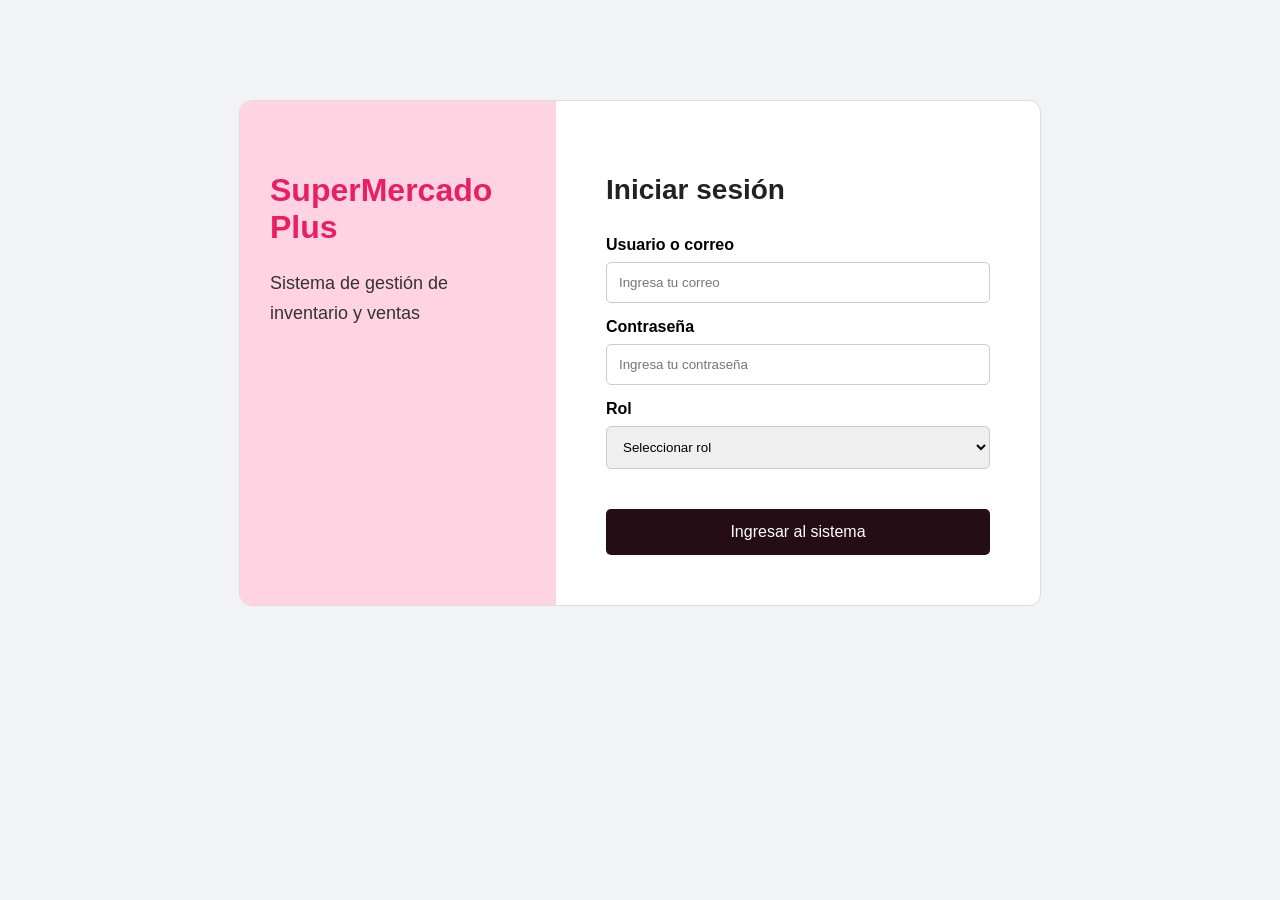
<file: index.html>
<!DOCTYPE html>
<html lang="es">

<head>
    <meta charset="UTF-8">
    <meta name="viewport" content="width=device-width, initial-scale=1.0">
    <meta http-equiv="refresh" content="0; url=html/login.html">

    <title>SuperMercado Plus</title>
</head>

<body>

    <h1>SuperMercado Plus</h1>

    <p>Bienvenido al sistema de gestión del supermercado.</p>

    <a href="html/login.html">Ingresar al sistema</a>

</body>

</html>
</file>
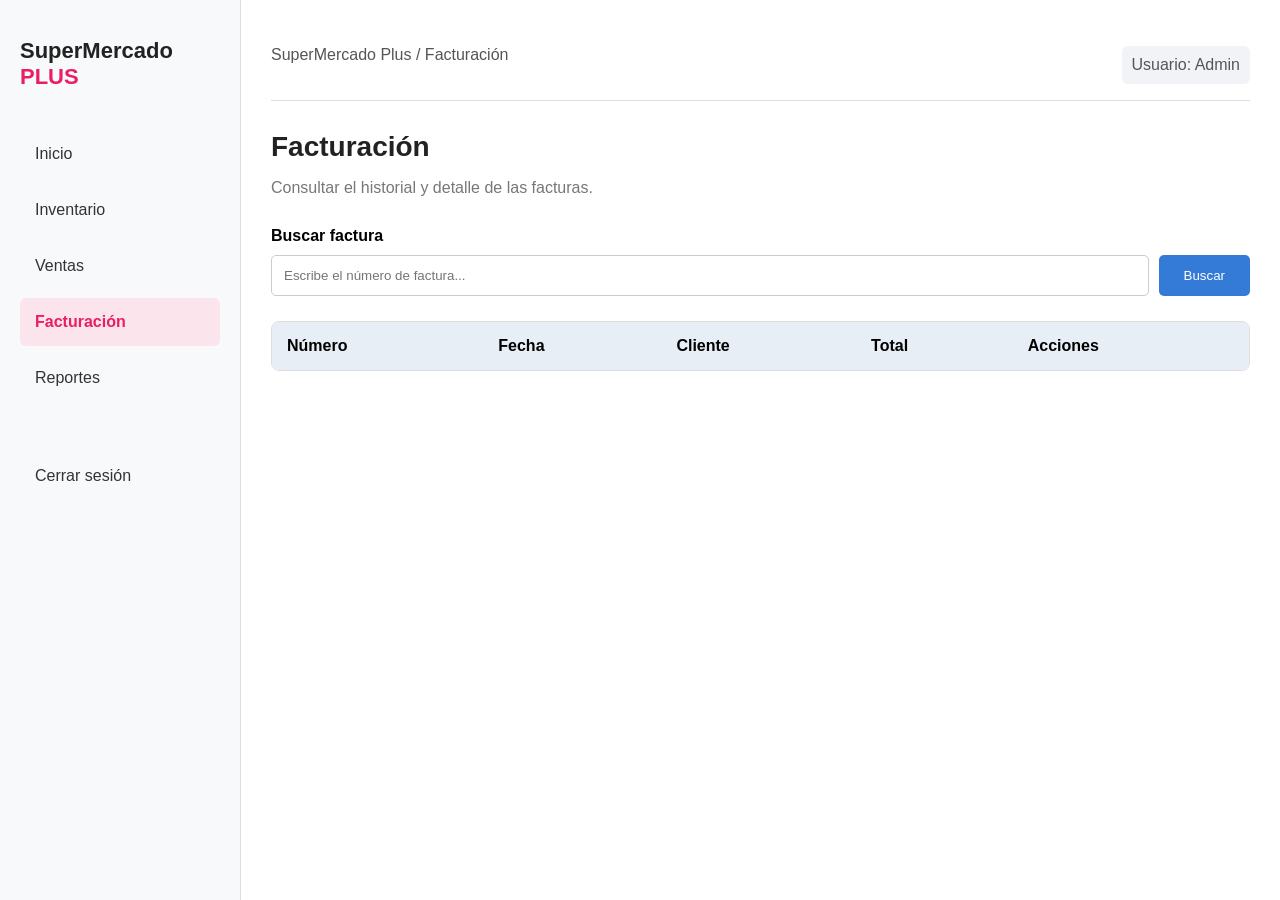
<file: html/facturacion.html>
<!DOCTYPE html>
<html lang="es">

<head>
    <meta charset="UTF-8">
    <meta name="viewport" content="width=device-width, initial-scale=1.0">

    <title>Facturación - SuperMercado Plus</title>

    <link rel="stylesheet" href="../css/facturacion.css">
</head>

<body>

    <div class="panel-principal">

        <!-- MENU LATERAL -->

        <div class="menu-lateral">

            <h2>SuperMercado <span>PLUS</span></h2>

            <a href="inicio.html" target="inicio">Inicio</a>

            <a href="inventario.html" target="inventario">Inventario</a>

            <a href="ventas.html" target="ventas">Ventas</a>

            <a href="facturacion.html" target="facturacion" class="activo">
                Facturación
            </a>

            <a href="reportes.html" target="reportes">Reportes</a>

            <a href="login.html" class="cerrar-sesion">Cerrar sesión</a>

        </div>

        <!-- CONTENIDO PRINCIPAL -->

        <div class="contenido-principal">

            <div class="encabezado">

                <p>SuperMercado Plus / Facturación</p>

                <p class="usuario">Usuario: Admin</p>

            </div>

            <h1>Facturación</h1>

            <p>Consultar el historial y detalle de las facturas.</p>

            <!-- BUSCADOR -->

            <div class="buscador">

                <label for="buscar">Buscar factura</label>

                <div class="busqueda">

                    <input
                        type="text"
                        id="buscar"
                        placeholder="Escribe el número de factura..."
                    >

                    <button type="button" id="boton-buscar">
                        Buscar
                    </button>

                </div>

            </div>

            <!-- TABLA DE FACTURAS -->

            <div class="contenedor-tabla">

                <table>

                    <thead>

                        <tr>
                            <th>Número</th>
                            <th>Fecha</th>
                            <th>Cliente</th>
                            <th>Total</th>
                            <th>Acciones</th>
                        </tr>

                    </thead>

                    <tbody id="tabla-facturas">

                        <!-- JAVASCRIPT MOSTRARA LAS VENTAS GUARDADAS -->

                    </tbody>

                </table>

            </div>

            <!-- DETALLE DE FACTURA -->

            <div class="detalle-factura" id="detalle-factura">

                <h2>Detalle de factura</h2>

                <p id="numero-factura"></p>

                <p id="cliente-factura"></p>

                <p id="fecha-factura"></p>

                <table>

                    <thead>

                        <tr>
                            <th>Producto</th>
                            <th>Cantidad</th>
                            <th>Precio</th>
                            <th>Subtotal</th>
                        </tr>

                    </thead>

                    <tbody id="productos-factura">

                        <!-- JAVASCRIPT MOSTRARA LOS PRODUCTOS VENDIDOS -->

                    </tbody>

                </table>

                <h3 id="total-factura"></h3>

                <button type="button" id="cerrar-detalle">
                    Cerrar detalle
                </button>

            </div>

        </div>

    </div>

    <!-- ALMACENAMIENTO DE VENTAS -->

    <script src="../js/ventas-storage.js"></script>

    <!-- LOGICA DE FACTURACION -->

    <script src="../js/facturacion.js"></script>

</body>

</html>
</file>
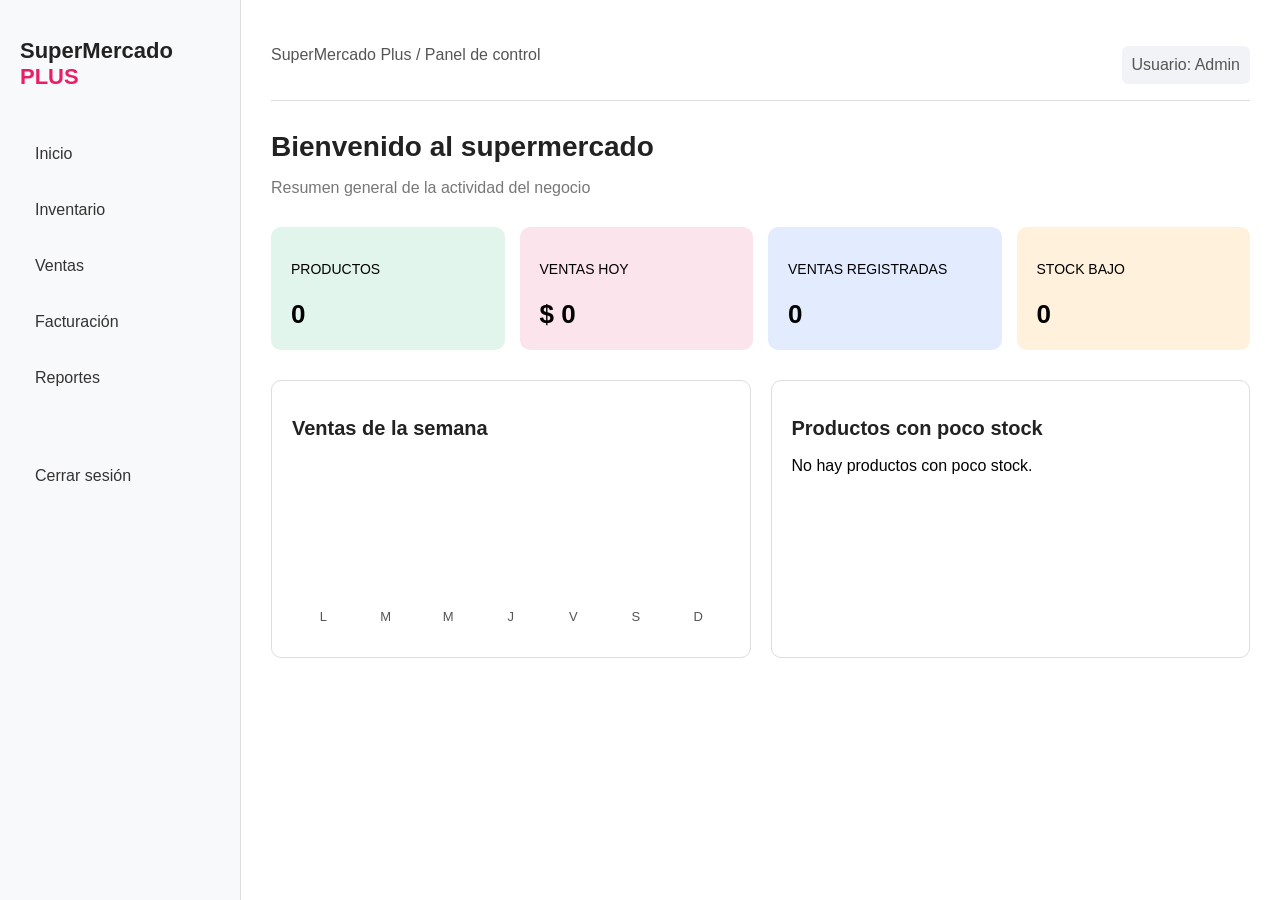
<file: html/inicio.html>
<!DOCTYPE html>
<html lang="es">

<head>
    <meta charset="UTF-8">
    <meta name="viewport" content="width=device-width, initial-scale=1.0">
    <title>Inicio - SuperMercado Plus</title>
    <link rel="stylesheet" href="../css/inicio.css">
</head>

<body>

    <div class="panel-principal">

        <!-- MENU LATERAL -->

        <div class="menu-lateral">

            <h2>SuperMercado <span>PLUS</span></h2>

            <a href="inicio.html">Inicio</a>

            <a href="inventario.html" >Inventario</a>

            <a href="ventas.html" >Ventas</a>

            <a href="facturacion.html" >Facturación</a>

            <a href="reportes.html" >Reportes</a>

            <a href="login.html" class="cerrar-sesion">
                Cerrar sesión
            </a>

        </div>

        <!-- CONTENIDO PRINCIPAL -->

        <div class="contenido-principal">

            <div class="encabezado">
                <p>SuperMercado Plus / Panel de control</p>
                <p class="usuario">Usuario: Admin</p>
            </div>

            <h1>Bienvenido al supermercado</h1>

            <p>Resumen general de la actividad del negocio</p>

            <!-- TARJETAS -->

            <div class="tarjetas">

                <div class="tarjeta productos">
                    <h3>PRODUCTOS</h3>
                    <h2 id="total-productos">0</h2>
                </div>

                <div class="tarjeta ventas">
                    <h3>VENTAS HOY</h3>
                    <h2 id="ventas-hoy">$ 0</h2>
                </div>

                <div class="tarjeta facturas">
                    <h3>VENTAS REGISTRADAS</h3>
                    <h2 id="total-facturas">0</h2>
                </div>

                <div class="tarjeta stock">
                    <h3>STOCK BAJO</h3>
                    <h2 id="stock-bajo">0</h2>
                </div>

            </div>

            <!-- RESUMEN INFERIOR -->

            <div class="resumen">

                <!-- VENTAS DE LA SEMANA -->

                <div class="cuadro-resumen">

                    <h2>Ventas de la semana</h2>

                    <div class="grafico" id="grafico-inicio">

                        <!-- JAVASCRIPT CREARA LAS BARRAS -->

                    </div>

                </div>

                <!-- PRODUCTOS CON POCO STOCK -->

                <div class="cuadro-resumen">

                    <h2>Productos con poco stock</h2>

                    <div id="lista-stock">

                        <!-- JAVASCRIPT CREARA LAS FILAS -->

                    </div>

                </div>

            </div>

        </div>

    </div>

    

    <script src="../js/productos-storage.js"></script>
    <script src="../js/ventas-storage.js"></script>
    <script src="../js/fechas.js"></script>
    <script src="../js/inicio.js"></script>

</body>

</html>
</file>
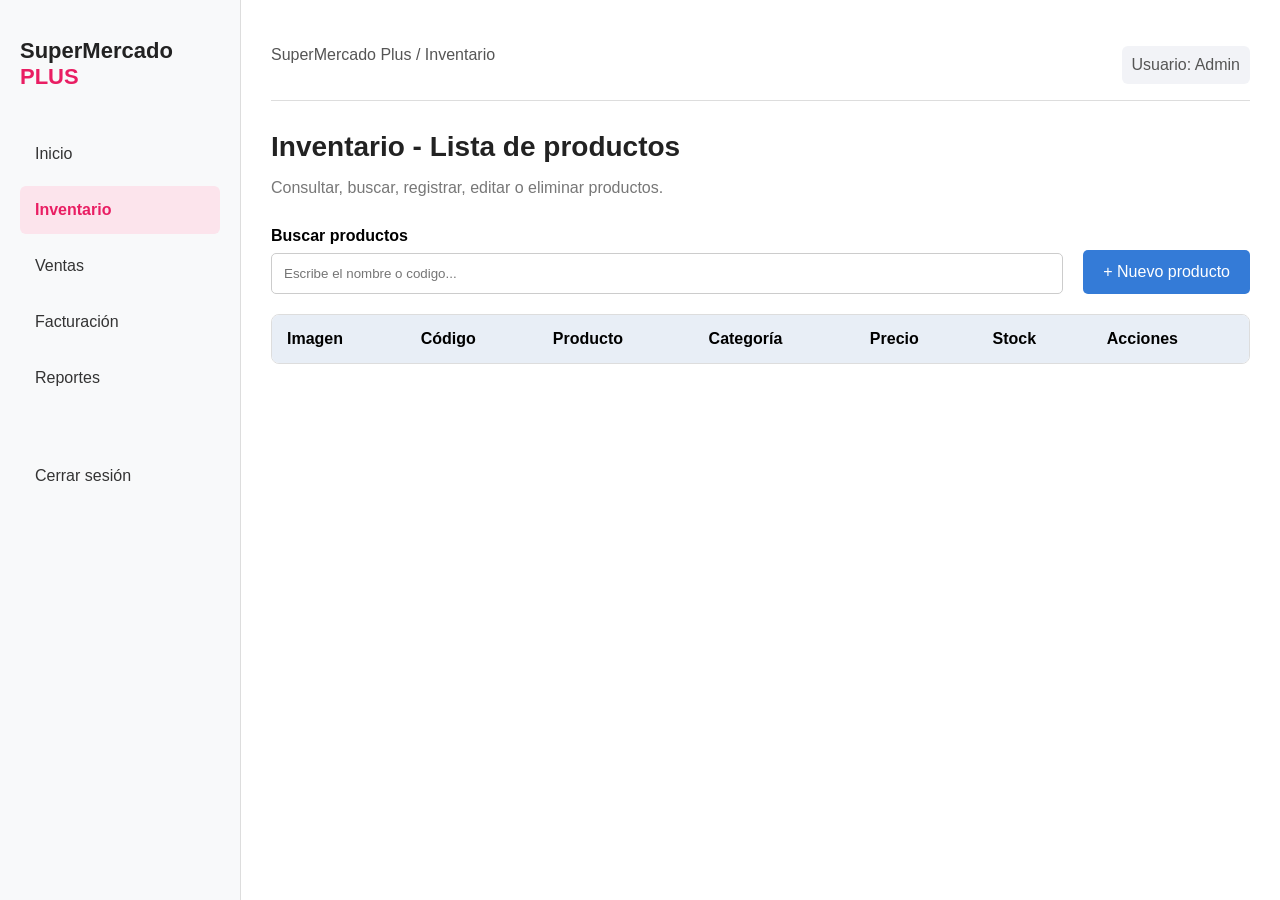
<file: html/inventario.html>
<!DOCTYPE html>
<html lang="es">

<head>
    <meta charset="UTF-8">
    <meta name="viewport" content="width=device-width, initial-scale=1.0">
    <title>Inventario - SuperMercado Plus</title>
    <link rel="stylesheet" href="../css/inventario.css">
</head>

<body>

    <div class="panel-principal">

        <!-- MENU LATERAL -->
        <div class="menu-lateral">

            <h2>SuperMercado <span>PLUS</span></h2>

            <a href="inicio.html">Inicio</a>
            <a href="inventario.html" class="activo">Inventario</a>
            <a href="ventas.html" target="_blank">Ventas</a>
            <a href="facturacion.html" target="_blank">Facturación</a>
            <a href="reportes.html" target="_blank">Reportes</a>

            <a href="login.html" class="cerrar-sesion">Cerrar sesión</a>

        </div>

        <!-- CONTENIDO DEL INVENTARIO -->
        <div class="contenido-principal">

            <div class="encabezado">
                <p>SuperMercado Plus / Inventario</p>
                <p class="usuario">Usuario: Admin</p>
            </div>

            <h1>Inventario - Lista de productos</h1>

            <p>Consultar, buscar, registrar, editar o eliminar productos.</p>

            <!-- BUSCADOR Y BOTON -->
            <div class="opciones-inventario">

                <div class="buscador">

                    <label for="buscar">Buscar productos</label>

                    <input
                        type="text"
                        id="buscar"
                        placeholder="Escribe el nombre o codigo..."
                    >

                </div>

                <a href="registrar.html" class="boton-nuevo">
                    + Nuevo producto
                </a>

            </div>

            <!-- TABLA DE PRODUCTOS -->
            <div class="contenedor-tabla">

                <table id="tabla-productos">

                    <thead>
                        <tr>
                            <th>Imagen</th>
                            <th>Código</th>
                            <th>Producto</th>
                            <th>Categoría</th>
                            <th>Precio</th>
                            <th>Stock</th>
                            <th>Acciones</th>
                        </tr>
                    </thead>

                    <tbody>

                        <!-- LOS PRODUCTOS SE MOSTRARAN CON JAVASCRIPT -->

                    </tbody>

                </table>

            </div>

        </div>

    </div>


    <!-- VENTANA PARA CONFIRMAR ELIMINACION -->
    <div id="ventana-eliminar" class="fondo-ventana">

        <div class="cuadro-eliminar">

            <h2>¿Eliminar producto?</h2>

            <p id="texto-eliminar">
                ¿Estás seguro de eliminar este producto?
            </p>

            <p>Esta acción no se puede deshacer.</p>

            <div class="botones-confirmacion">

                <button type="button" id="cancelar-eliminar">
                    Cancelar
                </button>

                <button type="button" id="confirmar-eliminar">
                    Sí, eliminar
                </button>

            </div>

        </div>

    </div>


    <!-- ARCHIVOS JAVASCRIPT -->
    <script src="../js/productos-storage.js"></script>
    <script src="../js/productos-datos.js"></script>
    <script src="../js/productos-dom.js"></script>
    <script src="../js/inventario.js"></script>

</body>

</html>
</file>
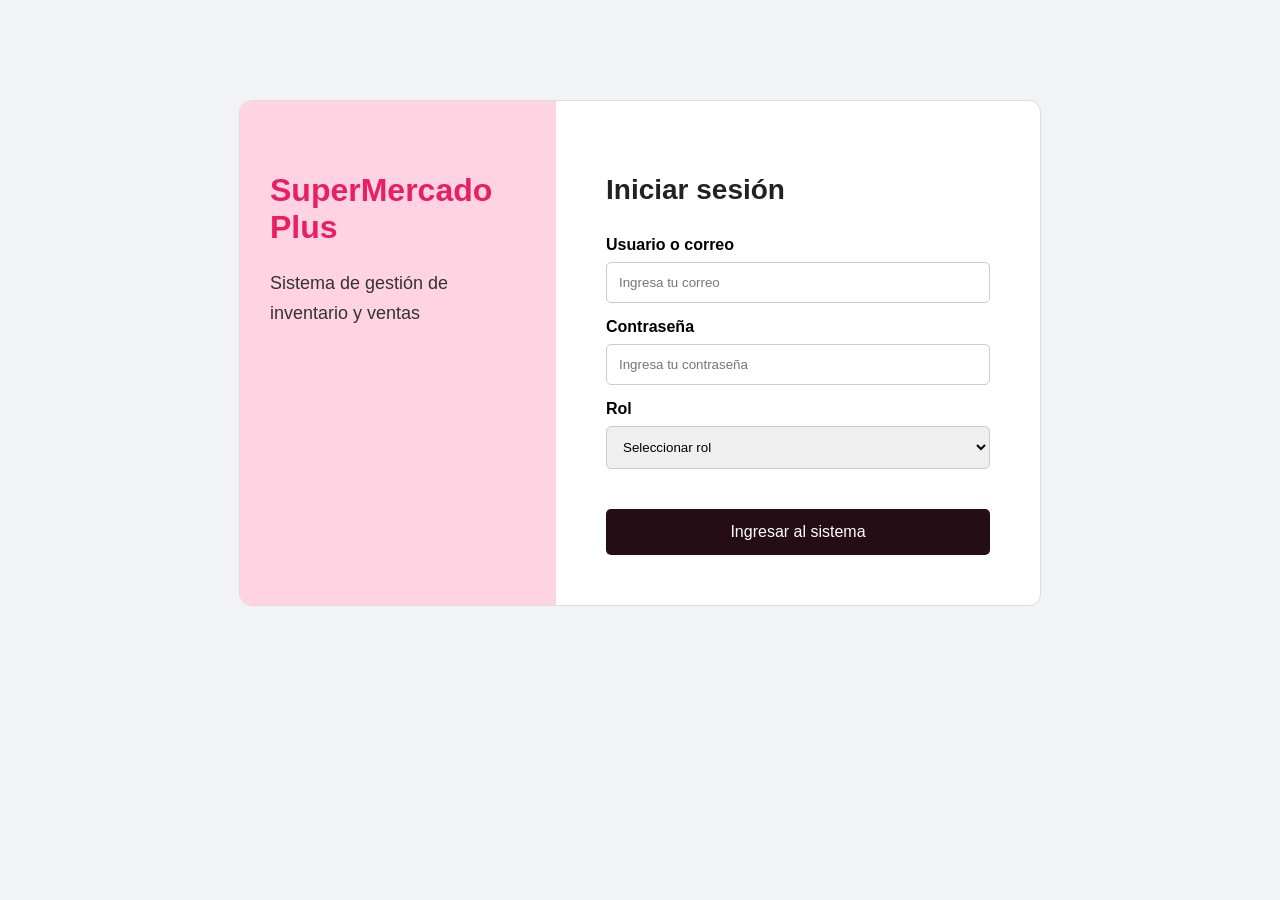
<file: html/login.html>
<!DOCTYPE html>
<html lang="es">

<head>
    <meta charset="UTF-8">
    <meta name="viewport" content="width=device-width, initial-scale=1.0">
    <title>SuperMercado Plus - Login</title>
    <link rel="stylesheet" href="../css/login.css">
</head>

<body>

    <div class="contenedor-login">

        <div class="presentacion">
            <h1>SuperMercado Plus</h1>
            <p>Sistema de gestión de inventario y ventas</p>
        </div>

        <div class="formulario-login">
            <h2>Iniciar sesión</h2>

            <form id="loginForm">

                <label for="correo">Usuario o correo</label>
                <input type="email" id="correo" placeholder="Ingresa tu correo">

                <label for="contrasena">Contraseña</label>
                <input type="password" id="contrasena" placeholder="Ingresa tu contraseña">

                <label for="rol">Rol</label>
                <select id="rol">
                    <option value="">Seleccionar rol</option>
                    <option value="admin">Administrador</option>
                    <option value="empleado">Empleado</option>
                </select>

                <p id="mensaje-error"></p>

                <button type="submit">Ingresar al sistema</button>

            </form>
        </div>

    </div>

    <script src="../js/login.js"></script>

</body>
</html>
</file>
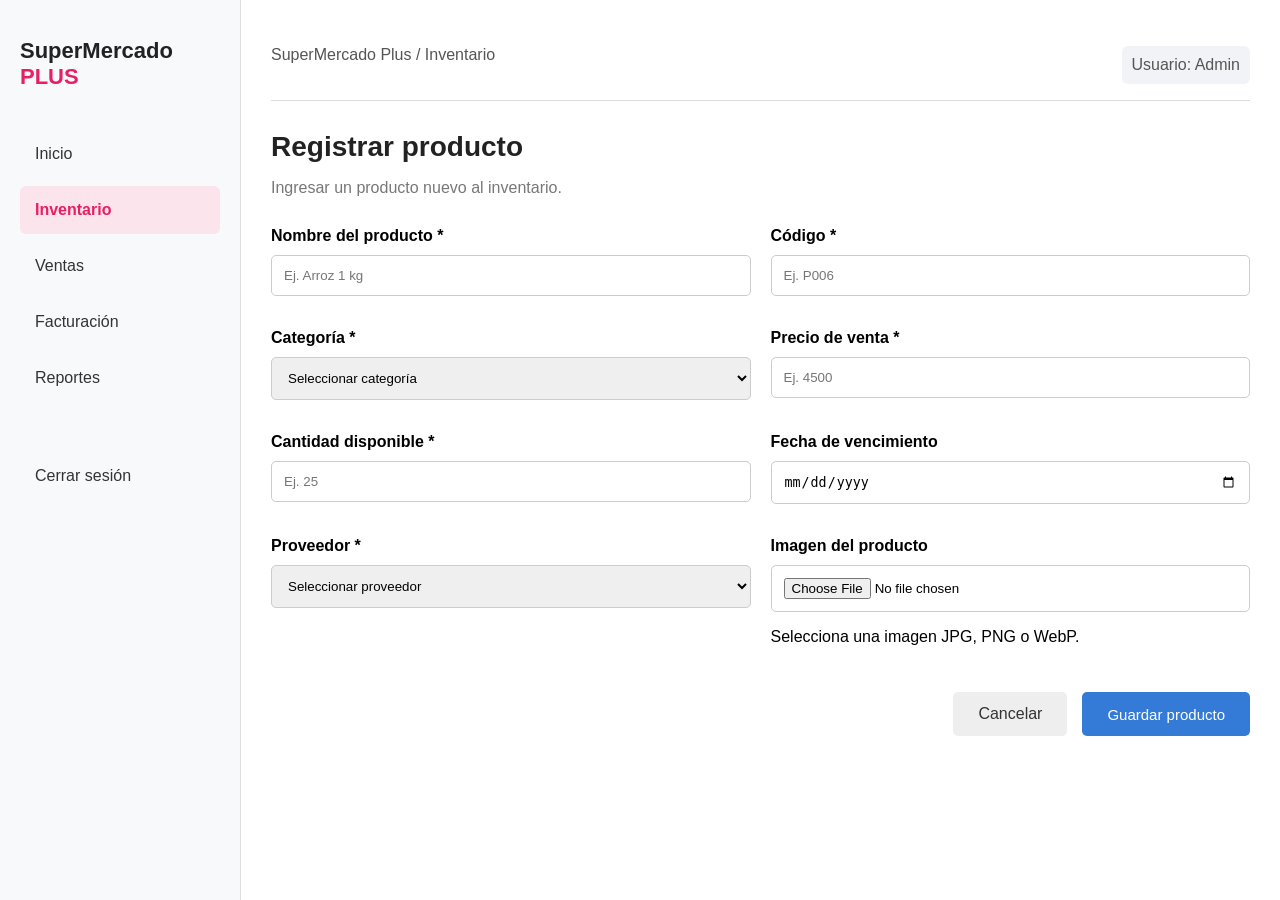
<file: html/registrar.html>
<!DOCTYPE html>
<html lang="es">

<head>
    <meta charset="UTF-8">
    <meta name="viewport" content="width=device-width, initial-scale=1.0">
    <title>Registrar producto - SuperMercado Plus</title>
    <link rel="stylesheet" href="../css/registrar.css">
</head>

<body>

    <div class="panel-principal">

        <!-- MENU LATERAL -->
        <div class="menu-lateral">

            <h2>SuperMercado <span>PLUS</span></h2>

            <a href="inicio.html">Inicio</a>
            <a href="inventario.html" class="activo">Inventario</a>
            <a href="ventas.html" target="_blank">Ventas</a>
            <a href="facturacion.html" target="_blank">Facturación</a>
            <a href="reportes.html" target="_blank">Reportes</a>

            <a href="login.html" class="cerrar-sesion">Cerrar sesión</a>

        </div>

        <!-- CONTENIDO PRINCIPAL -->
        <div class="contenido-principal">

            <div class="encabezado">
                <p>SuperMercado Plus / Inventario</p>
                <p class="usuario">Usuario: Admin</p>
            </div>

            <h1>Registrar producto</h1>

            <p>Ingresar un producto nuevo al inventario.</p>

            <!-- FORMULARIO -->
            <form id="formulario-producto" novalidate>

                <div class="campos">

                    <div class="campo">

                        <label for="nombre">Nombre del producto *</label>

                        <input type="text" id="nombre"
                            placeholder="Ej. Arroz 1 kg">

                        <p class="error" id="error-nombre"></p>

                    </div>

                    <div class="campo">

                        <label for="codigo">Código *</label>

                        <input type="text" id="codigo"
                            placeholder="Ej. P006">

                        <p class="error" id="error-codigo"></p>

                    </div>

                    <div class="campo">

                        <label for="categoria">Categoría *</label>

                        <select id="categoria">

                            <option value="">Seleccionar categoría</option>
                            <option value="Granos">Granos</option>
                            <option value="Lacteos">Lácteos</option>
                            <option value="Abarrotes">Abarrotes</option>
                            <option value="Panaderia">Panadería</option>
                            <option value="Aseo">Aseo</option>
                            <option value="Bebidas">Bebidas</option>

                        </select>

                        <p class="error" id="error-categoria"></p>

                    </div>

                    <div class="campo">

                        <label for="precio">Precio de venta *</label>

                        <input type="number" id="precio"
                            min="1" step="any"
                            placeholder="Ej. 4500">

                        <p class="error" id="error-precio"></p>

                    </div>

                    <div class="campo">

                        <label for="cantidad">Cantidad disponible *</label>

                        <input type="number" id="cantidad"
                            min="0" step="1"
                            placeholder="Ej. 25">

                        <p class="error" id="error-cantidad"></p>

                    </div>

                    <div class="campo">

                        <label for="fecha">Fecha de vencimiento</label>

                        <input type="date" id="fecha">

                        <p class="error" id="error-fecha"></p>

                    </div>

                    <div class="campo">

                        <label for="proveedor">Proveedor *</label>

                        <select id="proveedor">

                            <option value="">Seleccionar proveedor</option>
                            <option value="Distribuidora Central">
                                Distribuidora Central
                            </option>
                            <option value="Distribuidora Norte">
                                Distribuidora Norte
                            </option>
                            <option value="Proveedor Local">
                                Proveedor Local
                            </option>

                        </select>

                        <p class="error" id="error-proveedor"></p>

                    </div>

                    <!-- NUEVO CAMPO PARA IMAGEN -->
                    <div class="campo">

                        <label for="imagen">Imagen del producto</label>

                        <input type="file" id="imagen"
                            accept="image/png,image/jpeg,image/webp">

                        <p>Selecciona una imagen JPG, PNG o WebP.</p>

                        <img id="vista-previa"
                            alt="Vista previa del producto"
                            style="display: none; width: 120px; height: 120px; object-fit: contain; margin-top: 10px; border: 1px solid #ddd; border-radius: 8px;">

                        <p class="error" id="error-imagen"></p>

                    </div>

                </div>

                <!-- BOTONES -->
                <div class="botones">

                    <a href="inventario.html" class="boton-cancelar">
                        Cancelar
                    </a>

                    <button type="submit" class="boton-guardar">
                        Guardar producto
                    </button>

                </div>

                <p id="mensaje-exito"></p>

            </form>

        </div>

    </div>

    <script src="../js/productos-storage.js"></script>
    <script src="../js/productos-datos.js"></script>
    <script src="../js/validaciones-producto.js"></script>
    <script src="../js/registrar.js"></script>

</body>

</html>
</file>
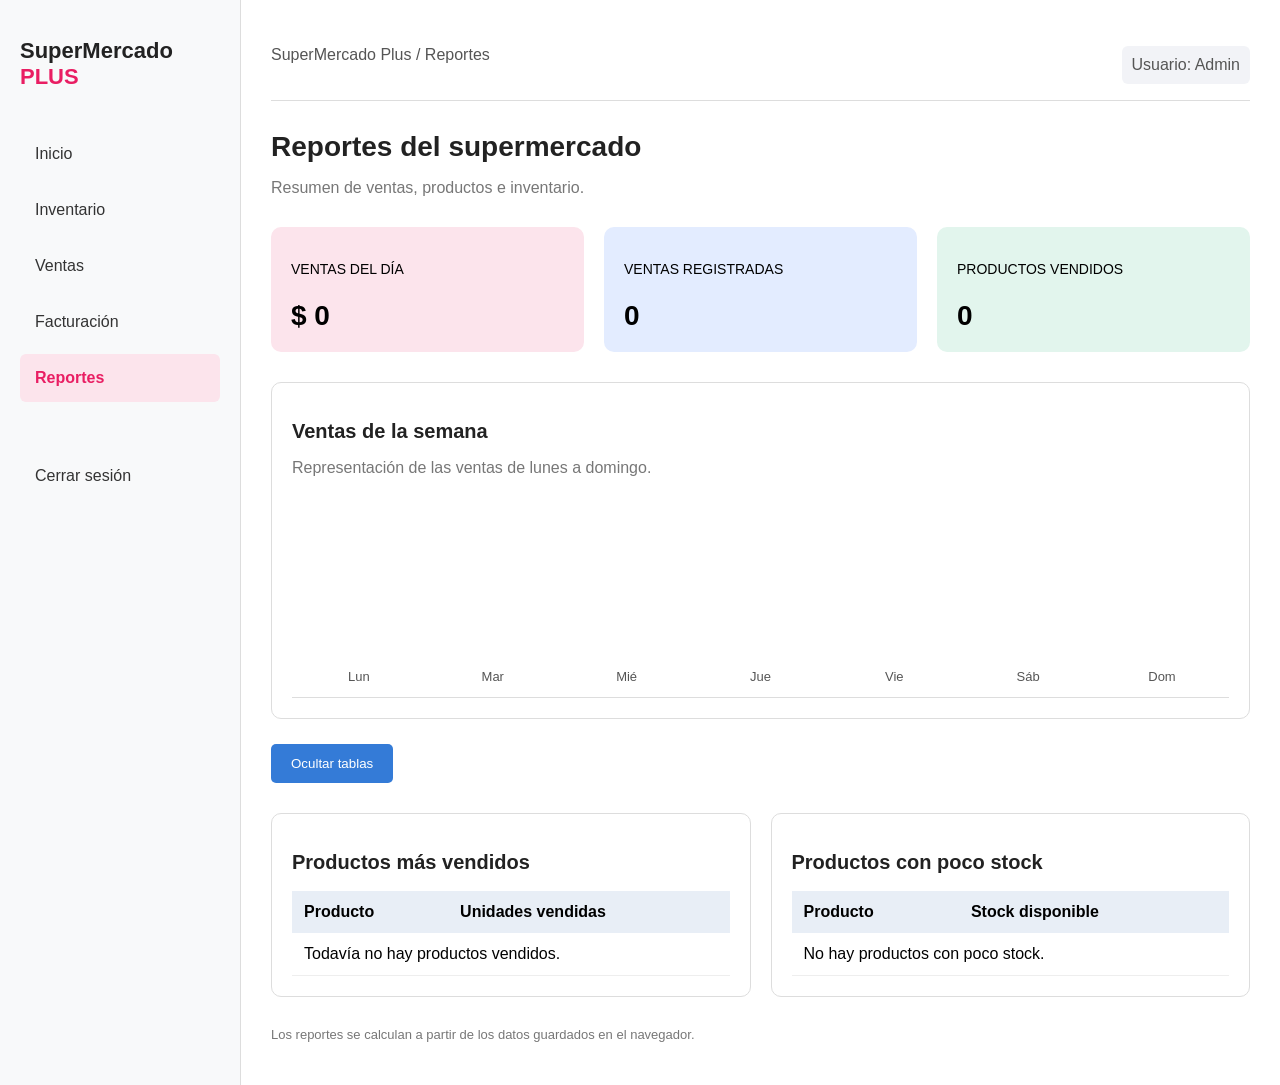
<file: html/reportes.html>
<!DOCTYPE html>
<html lang="es">

<head>
    <meta charset="UTF-8">
    <meta name="viewport" content="width=device-width, initial-scale=1.0">

    <title>Reportes - SuperMercado Plus</title>

    <link rel="stylesheet" href="../css/reportes.css">
</head>

<body>

    <div class="panel-principal">

        <!-- MENU LATERAL -->

        <div class="menu-lateral">

            <h2>SuperMercado <span>PLUS</span></h2>

            <a href="inicio.html" target="inicio">Inicio</a>

            <a href="inventario.html" target="inventario">Inventario</a>

            <a href="ventas.html" target="ventas">Ventas</a>

            <a href="facturacion.html" target="facturacion">Facturación</a>

            <a href="reportes.html" target="reportes" class="activo">
                Reportes
            </a>

            <a href="login.html" class="cerrar-sesion">Cerrar sesión</a>

        </div>

        <!-- CONTENIDO PRINCIPAL -->

        <div class="contenido-principal">

            <div class="encabezado">

                <p>SuperMercado Plus / Reportes</p>

                <p class="usuario">Usuario: Admin</p>

            </div>

            <h1>Reportes del supermercado</h1>

            <p>Resumen de ventas, productos e inventario.</p>

            <!-- TARJETAS DE INFORMACION -->

            <div class="tarjetas">

                <div class="tarjeta tarjeta-ventas">

                    <h3>VENTAS DEL DÍA</h3>

                    <h2 id="ventas-dia">$ 0</h2>

                </div>

                <div class="tarjeta tarjeta-facturas">

                    <h3>VENTAS REGISTRADAS</h3>

                    <h2 id="cantidad-facturas">0</h2>

                </div>

                <div class="tarjeta tarjeta-productos">

                    <h3>PRODUCTOS VENDIDOS</h3>

                    <h2 id="productos-vendidos">0</h2>

                </div>

            </div>

            <!-- GRAFICO DE VENTAS -->

            <div class="cuadro-reporte">

                <h2>Ventas de la semana</h2>

                <p>Representación de las ventas de lunes a domingo.</p>

                <div class="grafico" id="grafico-ventas">

                    <!-- JAVASCRIPT CREARA LAS BARRAS -->

                </div>

            </div>

            <!-- TABLAS DE REPORTES -->

            <button type="button" id="boton-reportes">
                Ocultar tablas
            </button>

            <div class="tablas-reportes">

                <!-- PRODUCTOS MAS VENDIDOS -->

                <div class="cuadro-reporte">

                    <h2>Productos más vendidos</h2>

                    <div class="contenedor-tabla">

                        <table>

                            <thead>
                                <tr>
                                    <th>Producto</th>
                                    <th>Unidades vendidas</th>
                                </tr>
                            </thead>

                            <tbody id="tabla-mas-vendidos">

                                <!-- JAVASCRIPT CREARA LAS FILAS -->

                            </tbody>

                        </table>

                    </div>

                </div>

                <!-- PRODUCTOS CON POCO STOCK -->

                <div class="cuadro-reporte">

                    <h2>Productos con poco stock</h2>

                    <div class="contenedor-tabla">

                        <table>

                            <thead>
                                <tr>
                                    <th>Producto</th>
                                    <th>Stock disponible</th>
                                </tr>
                            </thead>

                            <tbody id="tabla-poco-stock">

                                <!-- JAVASCRIPT CREARA LAS FILAS -->

                            </tbody>

                        </table>

                    </div>

                </div>

            </div>

            <p class="nota">
                Los reportes se calculan a partir de los datos
                guardados en el navegador.
            </p>

        </div>

    </div>

    <!-- ARCHIVOS DE ALMACENAMIENTO -->

    <script src="../js/productos-storage.js"></script>
    <script src="../js/ventas-storage.js"></script>
    <script src="../js/fechas.js"></script>
    <script src="../js/reportes.js"></script>

</body>

</html>
</file>
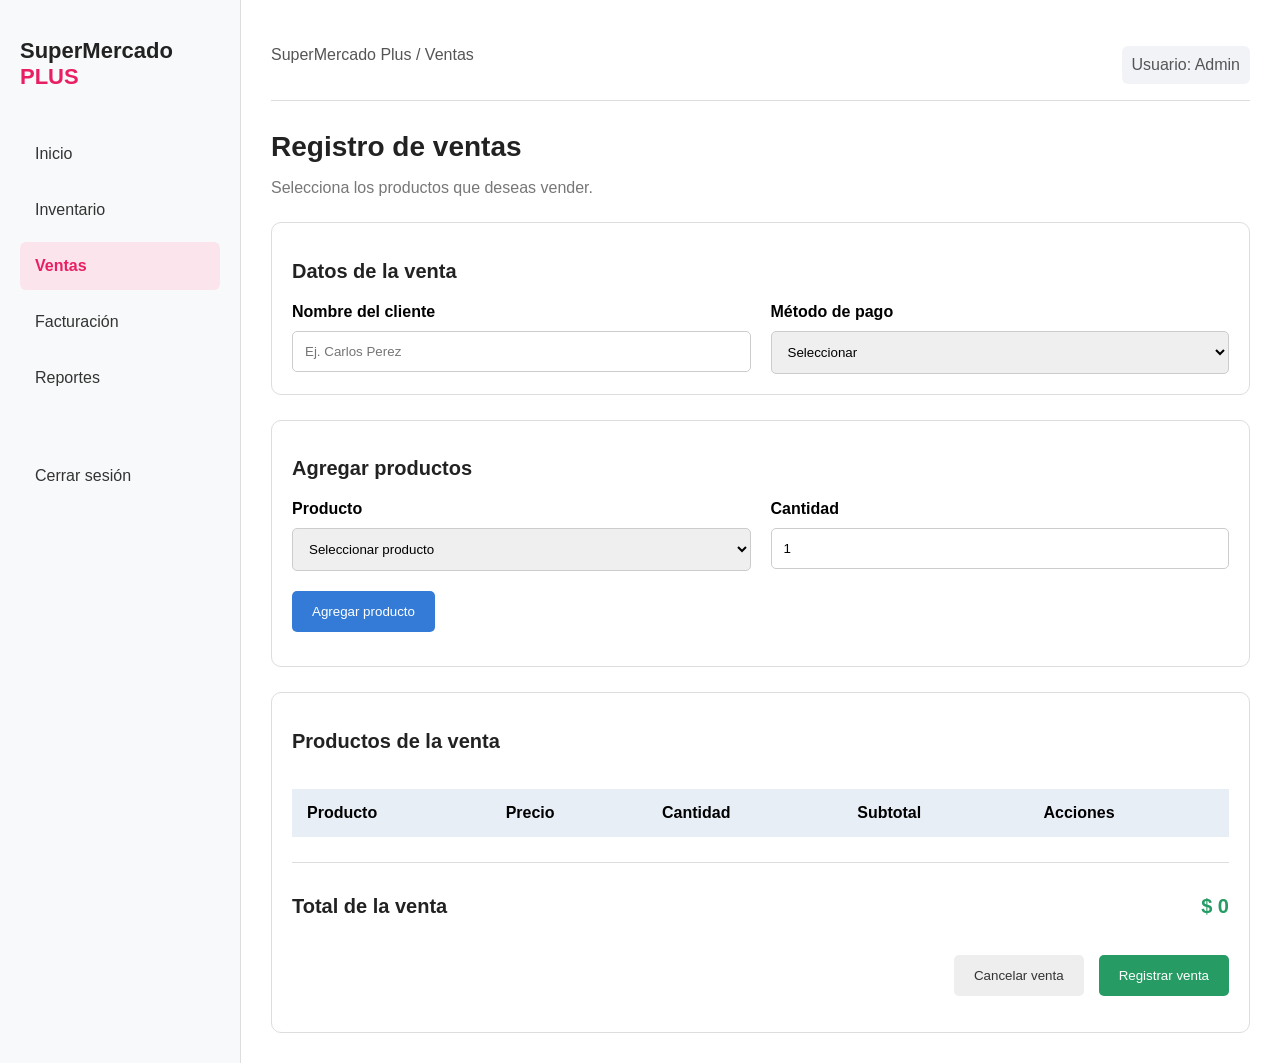
<file: html/ventas.html>
<!DOCTYPE html>
<html lang="es">

<head>
    <meta charset="UTF-8">
    <meta name="viewport" content="width=device-width, initial-scale=1.0">

    <title>Ventas - SuperMercado Plus</title>

    <link rel="stylesheet" href="../css/ventas.css">
</head>

<body>

    <div class="panel-principal">

        <!-- MENU LATERAL -->

        <div class="menu-lateral">

            <h2>SuperMercado <span>PLUS</span></h2>

            <a href="inicio.html" target="inicio">
                Inicio
            </a>

            <a href="inventario.html" target="inventario">
                Inventario
            </a>

            <a href="ventas.html" target="ventas" class="activo">
                Ventas
            </a>

            <a href="facturacion.html" target="facturacion">
                Facturación
            </a>

            <a href="reportes.html" target="reportes">
                Reportes
            </a>

            <a href="login.html" class="cerrar-sesion">
                Cerrar sesión
            </a>

        </div>

        <!-- CONTENIDO PRINCIPAL -->

        <div class="contenido-principal">

            <div class="encabezado">

                <p>SuperMercado Plus / Ventas</p>

                <p class="usuario">Usuario: Admin</p>

            </div>

            <h1>Registro de ventas</h1>

            <p>Selecciona los productos que deseas vender.</p>

            <!-- DATOS DEL CLIENTE -->

            <div class="cuadro-ventas">

                <h2>Datos de la venta</h2>

                <div class="campos-venta">

                    <div class="campo">

                        <label for="cliente">
                            Nombre del cliente
                        </label>

                        <input
                            type="text"
                            id="cliente"
                            placeholder="Ej. Carlos Perez"
                        >

                    </div>

                    <div class="campo">

                        <label for="metodo-pago">
                            Método de pago
                        </label>

                        <select id="metodo-pago">

                            <option value="">
                                Seleccionar
                            </option>

                            <option value="Efectivo">
                                Efectivo
                            </option>

                            <option value="Tarjeta">
                                Tarjeta
                            </option>

                            <option value="Transferencia">
                                Transferencia
                            </option>

                        </select>

                    </div>

                </div>

            </div>

            <!-- SELECCIONAR PRODUCTOS -->

            <div class="cuadro-ventas">

                <h2>Agregar productos</h2>

                <div class="campos-venta">

                    <div class="campo">

                        <label for="producto">
                            Producto
                        </label>

                        <select id="producto">

                            <option value="">
                                Seleccionar producto
                            </option>

                            <!-- JAVASCRIPT CARGARA LOS PRODUCTOS DEL INVENTARIO -->

                        </select>

                    </div>

                    <div class="campo">

                        <label for="cantidad">
                            Cantidad
                        </label>

                        <input
                            type="number"
                            id="cantidad"
                            min="1"
                            step="1"
                            value="1"
                        >

                    </div>

                </div>

                <button type="button" id="agregar-producto">
                    Agregar producto
                </button>

                <p id="error-producto" class="mensaje-error"></p>

            </div>

            <!-- TABLA DE LA VENTA -->

            <div class="cuadro-ventas">

                <h2>Productos de la venta</h2>

                <div class="contenedor-tabla">

                    <table>

                        <thead>

                            <tr>
                                <th>Producto</th>
                                <th>Precio</th>
                                <th>Cantidad</th>
                                <th>Subtotal</th>
                                <th>Acciones</th>
                            </tr>

                        </thead>

                        <tbody id="tabla-venta">

                            <!-- JAVASCRIPT AGREGARA LAS FILAS DE LA VENTA -->

                        </tbody>

                    </table>

                </div>

                <!-- TOTAL -->

                <div class="total-venta">

                    <h2>Total de la venta</h2>

                    <h2 id="total">$ 0</h2>

                </div>

                <div class="botones-venta">

                    <button type="button" id="cancelar-venta">
                        Cancelar venta
                    </button>

                    <button type="button" id="registrar-venta">
                        Registrar venta
                    </button>

                </div>

                <p id="mensaje-venta"></p>

            </div>

        </div>

    </div>

    <!-- ARCHIVOS DE ALMACENAMIENTO Y PRODUCTOS -->

    <script src="../js/productos-storage.js"></script>
    <script src="../js/productos-datos.js"></script>
    <script src="../js/ventas-storage.js"></script>
    <script src="../js/ventas.js"></script>

</body>

</html>
</file>
<file: css/facturacion.css>
/* DISEÑO GENERAL */

body {
    margin: 0;
    background-color: #f2f3f7;
    font-family: Arial, sans-serif;
}

/* PANEL PRINCIPAL */

.panel-principal {
    display: flex;
    min-height: 100vh;
    max-width: 1400px;
    margin: auto;
    background-color: white;
}

/* MENU LATERAL */

.menu-lateral {
    width: 200px;
    background-color: #f8f9fa;
    padding: 20px;
    border-right: 1px solid #dddddd;
}

.menu-lateral h2 {
    font-size: 22px;
    color: #222222;
    margin-bottom: 40px;
}

.menu-lateral span {
    color: #e91e63;
}

.menu-lateral a {
    display: block;
    color: #333333;
    text-decoration: none;
    padding: 15px;
    margin-bottom: 8px;
    border-radius: 6px;
}

.menu-lateral a:hover {
    background-color: #fce4ec;
    color: #e91e63;
}

.menu-lateral .activo {
    background-color: #fce4ec;
    color: #e91e63;
    font-weight: bold;
}

.cerrar-sesion {
    margin-top: 50px;
}

/* CONTENIDO PRINCIPAL */

.contenido-principal {
    flex: 1;
    min-width: 0;
    padding: 30px;
}

/* ENCABEZADO */

.encabezado {
    display: flex;
    justify-content: space-between;
    border-bottom: 1px solid #dddddd;
    margin-bottom: 30px;
}

.encabezado p {
    color: #555555;
}

.usuario {
    background-color: #f2f3f7;
    padding: 10px;
    border-radius: 6px;
}

/* TITULOS */

.contenido-principal h1 {
    color: #222222;
    font-size: 28px;
    margin-bottom: 5px;
}

.contenido-principal > p {
    color: #777777;
}

/* BUSCADOR */

.buscador {
    margin-top: 30px;
    margin-bottom: 25px;
}

.buscador label {
    display: block;
    font-weight: bold;
    margin-bottom: 10px;
}

.busqueda {
    display: flex;
    gap: 10px;
}

.busqueda input {
    flex: 1;
    min-width: 0;
    padding: 12px;
    border: 1px solid #cccccc;
    border-radius: 5px;
}

.busqueda button {
    background-color: #347bd7;
    color: white;
    border: none;
    padding: 12px 25px;
    border-radius: 5px;
    cursor: pointer;
}

/* TABLAS */

.contenedor-tabla {
    overflow-x: auto;
    border: 1px solid #dddddd;
    border-radius: 8px;
}

table {
    width: 100%;
    border-collapse: collapse;
}

.contenedor-tabla table {
    min-width: 650px;
}

th {
    background-color: #e8eef6;
    padding: 15px;
    text-align: left;
}

td {
    padding: 15px;
    border-bottom: 1px solid #eeeeee;
}

tr:nth-child(even) {
    background-color: #f8f9fa;
}

/* BOTON VER DETALLE */

.boton-detalle {
    background-color: #e3ecff;
    color: #2563b5;
    border: none;
    border-radius: 5px;
    padding: 10px;
    cursor: pointer;
}

.boton-detalle:hover {
    background-color: #c8d9f8;
}

/* DETALLE DE FACTURA */

.detalle-factura {
    display: none;
    margin-top: 30px;
    padding: 20px;
    border: 1px solid #dddddd;
    border-radius: 10px;
    overflow-x: auto;
}

.detalle-factura h2 {
    color: #222222;
    font-size: 22px;
}

.detalle-factura h3 {
    text-align: right;
    color: #222222;
    margin-top: 25px;
}

.detalle-factura table {
    min-width: 500px;
}

/* BOTON CERRAR */

#cerrar-detalle {
    background-color: #eeeeee;
    color: #333333;
    border: none;
    padding: 12px 20px;
    border-radius: 5px;
    cursor: pointer;
}

/* DISEÑO PARA TABLETAS */

@media (max-width: 900px) {

    .panel-principal {
        display: block;
    }

    .menu-lateral {
        width: auto;
        border-right: none;
        border-bottom: 1px solid #dddddd;
    }

    .contenido-principal {
        padding: 20px;
    }

}

/* DISEÑO PARA CELULARES */

@media (max-width: 600px) {

    .encabezado {
        display: block;
    }

    .contenido-principal h1 {
        font-size: 23px;
    }

    .busqueda {
        display: block;
    }

    .busqueda input {
        width: 100%;
        box-sizing: border-box;
    }

    .busqueda button {
        width: 100%;
        margin-top: 10px;
    }

    .detalle-factura {
        padding: 15px;
    }

}
</file>
<file: css/inicio.css>
/* DISEÑO GENERAL */

body {
    margin: 0;
    background-color: #f2f3f7;
    font-family: Arial, sans-serif;
}

/* CONTENEDOR PRINCIPAL */

.panel-principal {
    display: flex;
    min-height: 100vh;
    max-width: 1400px;
    margin: auto;
    background-color: white;
}

/* MENÚ LATERAL */

.menu-lateral {
    width: 200px;
    background-color: #f8f9fa;
    padding: 20px;
    border-right: 1px solid #dddddd;
}

.menu-lateral h2 {
    font-size: 22px;
    color: #222222;
    margin-bottom: 40px;
}

.menu-lateral span {
    color: #e91e63;
}

.menu-lateral a {
    display: block;
    color: #333333;
    text-decoration: none;
    padding: 15px;
    margin-bottom: 8px;
    border-radius: 6px;
}

.menu-lateral a:hover {
    background-color: #fce4ec;
    color: #e91e63;
}

.menu-lateral .activo {
    background-color: #fce4ec;
    color: #e91e63;
    font-weight: bold;
}

.cerrar-sesion {
    margin-top: 50px;
}

/* CONTENIDO PRINCIPAL */

.contenido-principal {
    flex: 1;
    min-width: 0;
    padding: 30px;
}

/* ENCABEZADO */

.encabezado {
    display: flex;
    justify-content: space-between;
    border-bottom: 1px solid #dddddd;
    margin-bottom: 30px;
}

.encabezado p {
    color: #555555;
}

.usuario {
    background-color: #f2f3f7;
    padding: 10px;
    border-radius: 6px;
}

/* TÍTULOS */

.contenido-principal h1 {
    color: #222222;
    font-size: 28px;
    margin-bottom: 5px;
}

.contenido-principal > p {
    color: #777777;
}

/* TARJETAS */

.tarjetas {
    display: flex;
    gap: 15px;
    margin-top: 30px;
}

.tarjeta {
    flex: 1;
    min-width: 0;
    padding: 20px;
    border-radius: 10px;
}

.tarjeta h3 {
    font-size: 14px;
    font-weight: normal;
}

.tarjeta h2 {
    font-size: 26px;
    margin-bottom: 0;
}

.productos {
    background-color: #e2f5ed;
}

.ventas {
    background-color: #fce4ec;
}

.facturas {
    background-color: #e3ecff;
}

.stock {
    background-color: #fff1dc;
}

/* RESUMEN INFERIOR */

.resumen {
    display: flex;
    gap: 20px;
    margin-top: 30px;
}

.cuadro-resumen {
    flex: 1;
    min-width: 0;
    padding: 20px;
    border: 1px solid #dddddd;
    border-radius: 10px;
}

.cuadro-resumen h2 {
    font-size: 20px;
    color: #222222;
}

/* GRÁFICO DE VENTAS */

.grafico {
    height: 180px;
    display: flex;
    align-items: flex-end;
    justify-content: space-around;
}

.dia {
    text-align: center;
}

.barra {
    width: 30px;
    background-color: #ed90b4;
}

.dia p {
    font-size: 13px;
    color: #555555;
}

/* PRODUCTOS CON POCO STOCK */

.fila-stock {
    display: flex;
    justify-content: space-between;
    border-bottom: 1px solid #eeeeee;
}

.fila-stock p {
    font-size: 14px;
}

.fila-stock p:last-child {
    color: #d65370;
}

/* DISEÑO PARA TABLETAS */

@media (max-width: 1000px) {

    .tarjetas {
        flex-wrap: wrap;
    }

    .tarjeta {
        flex: 1 1 35%;
    }

    .resumen {
        display: block;
    }

    .cuadro-resumen {
        margin-bottom: 20px;
    }

}

/* DISEÑO PARA CELULARES */

@media (max-width: 600px) {

    .panel-principal {
        display: block;
    }

    .menu-lateral {
        width: auto;
        border-right: none;
        border-bottom: 1px solid #dddddd;
    }

    .menu-lateral h2 {
        margin-bottom: 20px;
    }

    .menu-lateral a {
        padding: 10px;
    }

    .contenido-principal {
        padding: 15px;
    }

    .encabezado {
        display: block;
    }

    .tarjetas {
        display: block;
    }

    .tarjeta {
        margin-bottom: 15px;
    }

    .resumen {
        display: block;
    }

    .cuadro-resumen {
        margin-bottom: 20px;
        padding: 15px;
    }

    .barra {
        width: 20px;
    }

}
</file>
<file: css/inventario.css>
/* DISEÑO GENERAL */

body {
    margin: 0;
    background-color: #f2f3f7;
    font-family: Arial, sans-serif;
}

/* PANEL PRINCIPAL */

.panel-principal {
    display: flex;
    min-height: 100vh;
    max-width: 1400px;
    margin: auto;
    background-color: white;
}

/* MENU LATERAL */

.menu-lateral {
    width: 200px;
    background-color: #f8f9fa;
    padding: 20px;
    border-right: 1px solid #dddddd;
}

.menu-lateral h2 {
    font-size: 22px;
    color: #222222;
    margin-bottom: 40px;
}

.menu-lateral span {
    color: #e91e63;
}

.menu-lateral a {
    display: block;
    color: #333333;
    text-decoration: none;
    padding: 15px;
    margin-bottom: 8px;
    border-radius: 6px;
}

.menu-lateral a:hover {
    background-color: #fce4ec;
    color: #e91e63;
}

.menu-lateral .activo {
    background-color: #fce4ec;
    color: #e91e63;
    font-weight: bold;
}

.cerrar-sesion {
    margin-top: 50px;
}

/* CONTENIDO PRINCIPAL */

.contenido-principal {
    flex: 1;
    min-width: 0;
    padding: 30px;
}

/* ENCABEZADO */

.encabezado {
    display: flex;
    justify-content: space-between;
    border-bottom: 1px solid #dddddd;
    margin-bottom: 30px;
}

.encabezado p {
    color: #555555;
}

.usuario {
    background-color: #f2f3f7;
    padding: 10px;
    border-radius: 6px;
}

/* TITULOS */

.contenido-principal h1 {
    color: #222222;
    font-size: 28px;
    margin-bottom: 5px;
}

.contenido-principal > p {
    color: #777777;
}

/* BUSCADOR Y BOTON */

.opciones-inventario {
    display: flex;
    justify-content: space-between;
    align-items: flex-end;
    gap: 20px;
    margin-top: 30px;
    margin-bottom: 20px;
}

.buscador {
    flex: 1;
}

.buscador label {
    display: block;
    margin-bottom: 8px;
    font-weight: bold;
}

.buscador input {
    width: 100%;
    padding: 12px;
    border: 1px solid #cccccc;
    border-radius: 5px;
    box-sizing: border-box;
}

.boton-nuevo {
    background-color: #347bd7;
    color: white;
    text-decoration: none;
    padding: 13px 20px;
    border-radius: 5px;
}

/* TABLA */

.contenedor-tabla {
    overflow-x: auto;
    border: 1px solid #dddddd;
    border-radius: 8px;
}

table {
    width: 100%;
    border-collapse: collapse;
    min-width: 650px;
}

th {
    background-color: #e8eef6;
    padding: 15px;
    text-align: left;
}

td {
    padding: 15px;
    border-bottom: 1px solid #eeeeee;
}

tr:nth-child(even) {
    background-color: #f8f9fa;
}

/* BOTONES DE INVENTARIO */

.boton-editar {
    background-color: #e3ecff;
    color: #2563b5;
    padding: 8px;
    text-decoration: none;
    border-radius: 5px;
    display: inline-block;
}

.boton-eliminar {
    background-color: #fce4ec;
    color: #c62858;
    padding: 9px;
    border: none;
    border-radius: 5px;
    cursor: pointer;
}

/* VENTANA DE CONFIRMACION */

/* Fondo oscuro que cubre toda la pantalla */

.fondo-ventana {
    display: none;
    position: fixed;
    top: 0;
    left: 0;
    width: 100%;
    height: 100%;
    background-color: rgba(0, 0, 0, 0.5);
    justify-content: center;
    align-items: center;
    z-index: 1000;
}

/* Cuadro blanco que aparece en el centro */

.cuadro-eliminar {
    background-color: white;
    padding: 30px;
    border-radius: 10px;
    width: 350px;
    max-width: 80%;
    text-align: center;
}

/* Titulo de la ventana */

.cuadro-eliminar h2 {
    color: #222222;
    font-size: 24px;
}

/* Texto de confirmacion */

.cuadro-eliminar p {
    color: #555555;
    font-size: 15px;
    line-height: 24px;
}

/* Botones de la ventana */

.botones-confirmacion {
    display: flex;
    justify-content: center;
    gap: 15px;
    margin-top: 25px;
}

/* Boton Cancelar */

#cancelar-eliminar {
    background-color: #eeeeee;
    color: #333333;
    border: none;
    padding: 12px 20px;
    border-radius: 5px;
    cursor: pointer;
}

/* Boton confirmar eliminacion */

#confirmar-eliminar {
    background-color: #d62848;
    color: white;
    border: none;
    padding: 12px 20px;
    border-radius: 5px;
    cursor: pointer;
}

/* Cambio de color al pasar el mouse */

#confirmar-eliminar:hover {
    background-color: #ad2039;
}

/* TABLETAS */

@media (max-width: 900px) {

    .panel-principal {
        display: block;
    }

    .menu-lateral {
        width: auto;
        border-right: none;
        border-bottom: 1px solid #dddddd;
    }

    .contenido-principal {
        padding: 20px;
    }

}

/* CELULARES */

@media (max-width: 600px) {

    .encabezado {
        display: block;
    }

    .contenido-principal h1 {
        font-size: 23px;
    }

    .opciones-inventario {
        display: block;
    }

    .boton-nuevo {
        display: block;
        text-align: center;
        margin-top: 15px;
    }

    .contenedor-tabla {
        overflow-x: auto;
    }

    .cuadro-eliminar {
        padding: 20px;
    }

    .botones-confirmacion {
        gap: 10px;
    }

}
</file>
<file: css/login.css>
/* Diseño general de la página */

body {
    background-color: #f2f3f7;
    font-family: Arial, sans-serif;
    margin: 0;
}

/* Formuñasrio login */

.contenedor-login {
    width: 800px;
    margin: 100px auto;
    background-color: white;
    display: flex;
    border: 1px solid #dddddd;
    border-radius: 12px;
    overflow: hidden;
}

/* Formulario izquerda */

.presentacion {
    width: 40%;
    background-color: #ffd3e2;
    padding: 50px 30px;
}

.presentacion h1 {
    color: #e91e63;
    font-size: 32px;
}

.presentacion p {
    color: #333333;
    font-size: 18px;
    line-height: 30px;
}

/* Formulario derecha */

.formulario-login {
    width: 60%;
    padding: 50px;
}

.formulario-login h2 {
    color: #222222;
    font-size: 28px;
    margin-bottom: 30px;
}

/* Campos del formulario */

.formulario-login label {
    display: block;
    margin-top: 15px;
    margin-bottom: 8px;
    font-weight: bold;
}

.formulario-login input {
    width: 100%;
    padding: 12px;
    border: 1px solid #cccccc;
    border-radius: 5px;
    box-sizing: border-box;
}

.formulario-login select {
    width: 100%;
    padding: 12px;
    border: 1px solid #cccccc;
    border-radius: 5px;
    box-sizing: border-box;
}

/* Botón de ingreso */

.formulario-login button {
    width: 100%;
    padding: 14px;
    margin-top: 25px;
    background-color: #240d14;
    color: white;
    border: none;
    border-radius: 5px;
    font-size: 16px;
    cursor: pointer;
}

/* Cuando el mouse pasa sobre el botón */

.formulario-login button:hover {
    background-color: #c2185b;
}

/* Mensajes de error */

#mensaje-error {
    color: red;
    font-size: 14px;
    margin-top: 15px;
}

/* Diseño para celulares */

@media (max-width: 850px) {

    .contenedor-login {
        width: 90%;
        margin: 40px auto;
        display: block;
    }

    .presentacion {
        width: auto;
        padding: 25px;
        text-align: center;
    }

    .formulario-login {
        width: auto;
        padding: 25px;
    }

}
</file>
<file: css/registrar.css>
/* DISEÑO GENERAL */

body {
    margin: 0;
    background-color: #f2f3f7;
    font-family: Arial, sans-serif;
}

/* PANEL PRINCIPAL */

.panel-principal {
    display: flex;
    min-height: 100vh;
    max-width: 1400px;
    margin: auto;
    background-color: white;
}

/* MENU LATERAL */

.menu-lateral {
    width: 200px;
    background-color: #f8f9fa;
    padding: 20px;
    border-right: 1px solid #dddddd;
}

.menu-lateral h2 {
    font-size: 22px;
    color: #222222;
    margin-bottom: 40px;
}

.menu-lateral span {
    color: #e91e63;
}

.menu-lateral a {
    display: block;
    padding: 15px;
    margin-bottom: 8px;
    color: #333333;
    text-decoration: none;
    border-radius: 6px;
}

.menu-lateral a:hover {
    background-color: #fce4ec;
    color: #e91e63;
}

.menu-lateral .activo {
    background-color: #fce4ec;
    color: #e91e63;
    font-weight: bold;
}

.cerrar-sesion {
    margin-top: 50px;
}

/* CONTENIDO PRINCIPAL */

.contenido-principal {
    flex: 1;
    min-width: 0;
    padding: 30px;
}

/* ENCABEZADO */

.encabezado {
    display: flex;
    justify-content: space-between;
    border-bottom: 1px solid #dddddd;
    margin-bottom: 30px;
}

.encabezado p {
    color: #555555;
}

.usuario {
    background-color: #f2f3f7;
    padding: 10px;
    border-radius: 6px;
}

/* TITULOS */

.contenido-principal h1 {
    font-size: 28px;
    color: #222222;
    margin-bottom: 5px;
}

.contenido-principal > p {
    color: #777777;
}

/* FORMULARIO */

#formulario-producto {
    margin-top: 30px;
}

.campos {
    display: grid;
    grid-template-columns: 1fr 1fr;
    gap: 20px;
}

/* CADA CAMPO */

.campo label {
    display: block;
    font-weight: bold;
    margin-bottom: 10px;
}

.campo input {
    width: 100%;
    padding: 12px;
    border: 1px solid #cccccc;
    border-radius: 5px;
    box-sizing: border-box;
}

.campo select {
    width: 100%;
    padding: 12px;
    border: 1px solid #cccccc;
    border-radius: 5px;
    box-sizing: border-box;
}

/* MENSAJES DE ERROR */

.error {
    color: #d62848;
    font-size: 13px;
    margin-top: 5px;
}

/* BOTONES */

.botones {
    display: flex;
    justify-content: flex-end;
    gap: 15px;
    margin-top: 30px;
}

.boton-cancelar {
    background-color: #eeeeee;
    color: #333333;
    text-decoration: none;
    padding: 13px 25px;
    border-radius: 5px;
}

.boton-guardar {
    background-color: #347bd7;
    color: white;
    border: none;
    padding: 13px 25px;
    border-radius: 5px;
    font-size: 15px;
    cursor: pointer;
}

.boton-guardar:hover {
    background-color: #245eab;
}

/* MENSAJE DE EXITO */

#mensaje-exito {
    color: green;
    text-align: right;
    margin-top: 20px;
}

/* TABLETAS */

@media (max-width: 900px) {

    .panel-principal {
        display: block;
    }

    .menu-lateral {
        width: auto;
        border-right: none;
        border-bottom: 1px solid #dddddd;
    }

    .contenido-principal {
        padding: 20px;
    }

}

/* CELULARES */

@media (max-width: 600px) {

    .encabezado {
        display: block;
    }

    .contenido-principal h1 {
        font-size: 23px;
    }

    .campos {
        display: block;
    }

    .campo {
        margin-bottom: 15px;
    }

    .botones {
        display: block;
    }

    .boton-cancelar {
        display: block;
        text-align: center;
        margin-bottom: 10px;
    }

    .boton-guardar {
        width: 100%;
    }

}
</file>
<file: css/reportes.css>
/* DISEÑO GENERAL */

body {
    margin: 0;
    background-color: #f2f3f7;
    font-family: Arial, sans-serif;
}

/* PANEL PRINCIPAL */

.panel-principal {
    display: flex;
    min-height: 100vh;
    max-width: 1400px;
    margin: auto;
    background-color: white;
}

/* MENU LATERAL */

.menu-lateral {
    width: 200px;
    background-color: #f8f9fa;
    padding: 20px;
    border-right: 1px solid #dddddd;
}

.menu-lateral h2 {
    font-size: 22px;
    color: #222222;
    margin-bottom: 40px;
}

.menu-lateral span {
    color: #e91e63;
}

.menu-lateral a {
    display: block;
    color: #333333;
    text-decoration: none;
    padding: 15px;
    margin-bottom: 8px;
    border-radius: 6px;
}

.menu-lateral a:hover {
    background-color: #fce4ec;
    color: #e91e63;
}

.menu-lateral .activo {
    background-color: #fce4ec;
    color: #e91e63;
    font-weight: bold;
}

.cerrar-sesion {
    margin-top: 50px;
}

/* CONTENIDO PRINCIPAL */

.contenido-principal {
    flex: 1;
    min-width: 0;
    padding: 30px;
}

/* ENCABEZADO */

.encabezado {
    display: flex;
    justify-content: space-between;
    border-bottom: 1px solid #dddddd;
    margin-bottom: 30px;
}

.encabezado p {
    color: #555555;
}

.usuario {
    background-color: #f2f3f7;
    padding: 10px;
    border-radius: 6px;
}

/* TITULOS */

.contenido-principal h1 {
    color: #222222;
    font-size: 28px;
    margin-bottom: 5px;
}

.contenido-principal > p {
    color: #777777;
}

/* TARJETAS */

.tarjetas {
    display: flex;
    gap: 20px;
    margin-top: 30px;
}

.tarjeta {
    flex: 1;
    padding: 20px;
    border-radius: 10px;
}

.tarjeta h3 {
    font-size: 14px;
    font-weight: normal;
}

.tarjeta h2 {
    font-size: 28px;
    margin-bottom: 0;
}

/* COLORES */

.tarjeta-ventas {
    background-color: #fce4ec;
}

.tarjeta-facturas {
    background-color: #e3ecff;
}

.tarjeta-productos {
    background-color: #e2f5ed;
}

/* CUADROS DE REPORTES */

.cuadro-reporte {
    background-color: white;
    border: 1px solid #dddddd;
    border-radius: 10px;
    padding: 20px;
    margin-top: 30px;
}

.cuadro-reporte h2 {
    font-size: 20px;
    color: #222222;
}

.cuadro-reporte p {
    color: #777777;
}

/* GRAFICO */

.grafico {
    display: flex;
    justify-content: space-around;
    align-items: flex-end;
    height: 200px;
    margin-top: 20px;
    border-bottom: 1px solid #dddddd;
}

.dia {
    text-align: center;
}

.barra {
    width: 40px;
    background-color: #ed90b4;
    border-radius: 5px 5px 0 0;
}

.dia p {
    font-size: 13px;
    color: #555555;
}

/* TABLAS INFERIORES */

.tablas-reportes {
    display: grid;
    grid-template-columns: 1fr 1fr;
    gap: 20px;
}

.contenedor-tabla {
    overflow-x: auto;
}

table {
    width: 100%;
    border-collapse: collapse;
}

th {
    background-color: #e8eef6;
    padding: 12px;
    text-align: left;
}

td {
    padding: 12px;
    border-bottom: 1px solid #eeeeee;
}

tr:nth-child(even) {
    background-color: #f8f9fa;
}

/* NOTA FINAL */

.nota {
    margin-top: 30px;
    font-size: 13px;
    color: #777777;
}

/* TABLETAS */

@media (max-width: 900px) {

    .panel-principal {
        display: block;
    }

    .menu-lateral {
        width: auto;
        border-right: none;
        border-bottom: 1px solid #dddddd;
    }

    .contenido-principal {
        padding: 20px;
    }

    .tablas-reportes {
        display: block;
    }

}

/* CELULARES */

@media (max-width: 600px) {

    .encabezado {
        display: block;
    }

    .contenido-principal h1 {
        font-size: 23px;
    }

    .tarjetas {
        display: block;
    }

    .tarjeta {
        margin-bottom: 15px;
    }

    .barra {
        width: 20px;
    }

    .cuadro-reporte {
        padding: 15px;
    }

}


/* BOTON DE REPORTES */

#boton-reportes {
    background-color: #347bd7;
    color: white;
    border: none;
    padding: 12px 20px;
    border-radius: 5px;
    margin-top: 25px;
    cursor: pointer;
}

#boton-reportes:hover {
    background-color: #245eab;
}

/* AJUSTE PARA CELULARES */

@media (max-width: 900px) {

    .tablas-reportes {
        display: block;
    }

}
</file>
<file: css/ventas.css>
/* DISEÑO GENERAL */

body {
    margin: 0;
    background-color: #f2f3f7;
    font-family: Arial, sans-serif;
}

/* PANEL PRINCIPAL */

.panel-principal {
    display: flex;
    min-height: 100vh;
    max-width: 1400px;
    margin: auto;
    background-color: white;
}

/* MENU LATERAL */

.menu-lateral {
    width: 200px;
    background-color: #f8f9fa;
    padding: 20px;
    border-right: 1px solid #dddddd;
}

.menu-lateral h2 {
    font-size: 22px;
    color: #222222;
    margin-bottom: 40px;
}

.menu-lateral span {
    color: #e91e63;
}

.menu-lateral a {
    display: block;
    color: #333333;
    text-decoration: none;
    padding: 15px;
    margin-bottom: 8px;
    border-radius: 6px;
}

.menu-lateral a:hover {
    background-color: #fce4ec;
    color: #e91e63;
}

.menu-lateral .activo {
    background-color: #fce4ec;
    color: #e91e63;
    font-weight: bold;
}

.cerrar-sesion {
    margin-top: 50px;
}

/* CONTENIDO PRINCIPAL */

.contenido-principal {
    flex: 1;
    min-width: 0;
    padding: 30px;
}

/* ENCABEZADO */

.encabezado {
    display: flex;
    justify-content: space-between;
    border-bottom: 1px solid #dddddd;
    margin-bottom: 30px;
}

.encabezado p {
    color: #555555;
}

.usuario {
    background-color: #f2f3f7;
    padding: 10px;
    border-radius: 6px;
}

/* TITULOS */

.contenido-principal h1 {
    color: #222222;
    font-size: 28px;
    margin-bottom: 5px;
}

.contenido-principal > p {
    color: #777777;
}

/* CUADROS DE VENTAS */

.cuadro-ventas {
    background-color: white;
    border: 1px solid #dddddd;
    border-radius: 10px;
    padding: 20px;
    margin-top: 25px;
}

.cuadro-ventas h2 {
    color: #222222;
    font-size: 20px;
}

/* CAMPOS */

.campos-venta {
    display: grid;
    grid-template-columns: 1fr 1fr;
    gap: 20px;
    margin-top: 20px;
}

.campo label {
    display: block;
    font-weight: bold;
    margin-bottom: 10px;
}

.campo input {
    width: 100%;
    padding: 12px;
    border: 1px solid #cccccc;
    border-radius: 5px;
    box-sizing: border-box;
}

.campo select {
    width: 100%;
    padding: 12px;
    border: 1px solid #cccccc;
    border-radius: 5px;
    box-sizing: border-box;
}

/* BOTON AGREGAR */

#agregar-producto {
    background-color: #347bd7;
    color: white;
    padding: 13px 20px;
    border: none;
    border-radius: 5px;
    margin-top: 20px;
    cursor: pointer;
}

#agregar-producto:hover {
    background-color: #245eab;
}

/* TABLA */

.contenedor-tabla {
    overflow-x: auto;
}

table {
    width: 100%;
    min-width: 600px;
    border-collapse: collapse;
    margin-top: 20px;
}

th {
    background-color: #e8eef6;
    padding: 15px;
    text-align: left;
}

td {
    padding: 15px;
    border-bottom: 1px solid #eeeeee;
}

tr:nth-child(even) {
    background-color: #f8f9fa;
}

/* BOTON QUITAR */

.boton-quitar {
    background-color: #fce4ec;
    color: #c62858;
    border: none;
    border-radius: 5px;
    padding: 10px;
    cursor: pointer;
}

/* TOTAL */

.total-venta {
    display: flex;
    justify-content: space-between;
    margin-top: 25px;
    border-top: 1px solid #dddddd;
    padding-top: 15px;
}

#total {
    color: #269b64;
}

/* BOTONES DE VENTA */

.botones-venta {
    display: flex;
    justify-content: flex-end;
    gap: 15px;
    margin-top: 20px;
}

#cancelar-venta {
    background-color: #eeeeee;
    color: #333333;
    border: none;
    border-radius: 5px;
    padding: 13px 20px;
    cursor: pointer;
}

#registrar-venta {
    background-color: #269b64;
    color: white;
    border: none;
    border-radius: 5px;
    padding: 13px 20px;
    cursor: pointer;
}

#registrar-venta:hover {
    background-color: #187a4b;
}

/* MENSAJES */

.mensaje-error {
    color: #d62848;
    font-size: 14px;
}

#mensaje-venta {
    color: green;
    margin-top: 15px;
}

/* TABLETAS */

@media (max-width: 900px) {

    .panel-principal {
        display: block;
    }

    .menu-lateral {
        width: auto;
        border-right: none;
        border-bottom: 1px solid #dddddd;
    }

    .contenido-principal {
        padding: 20px;
    }

}

/* CELULARES */

@media (max-width: 600px) {

    .encabezado {
        display: block;
    }

    .contenido-principal h1 {
        font-size: 23px;
    }

    .campos-venta {
        display: block;
    }

    .campo {
        margin-bottom: 15px;
    }

    #agregar-producto {
        width: 100%;
    }

    .total-venta {
        display: block;
    }

    .botones-venta {
        display: block;
    }

    #cancelar-venta {
        width: 100%;
        margin-bottom: 10px;
    }

    #registrar-venta {
        width: 100%;
    }

}
</file>
